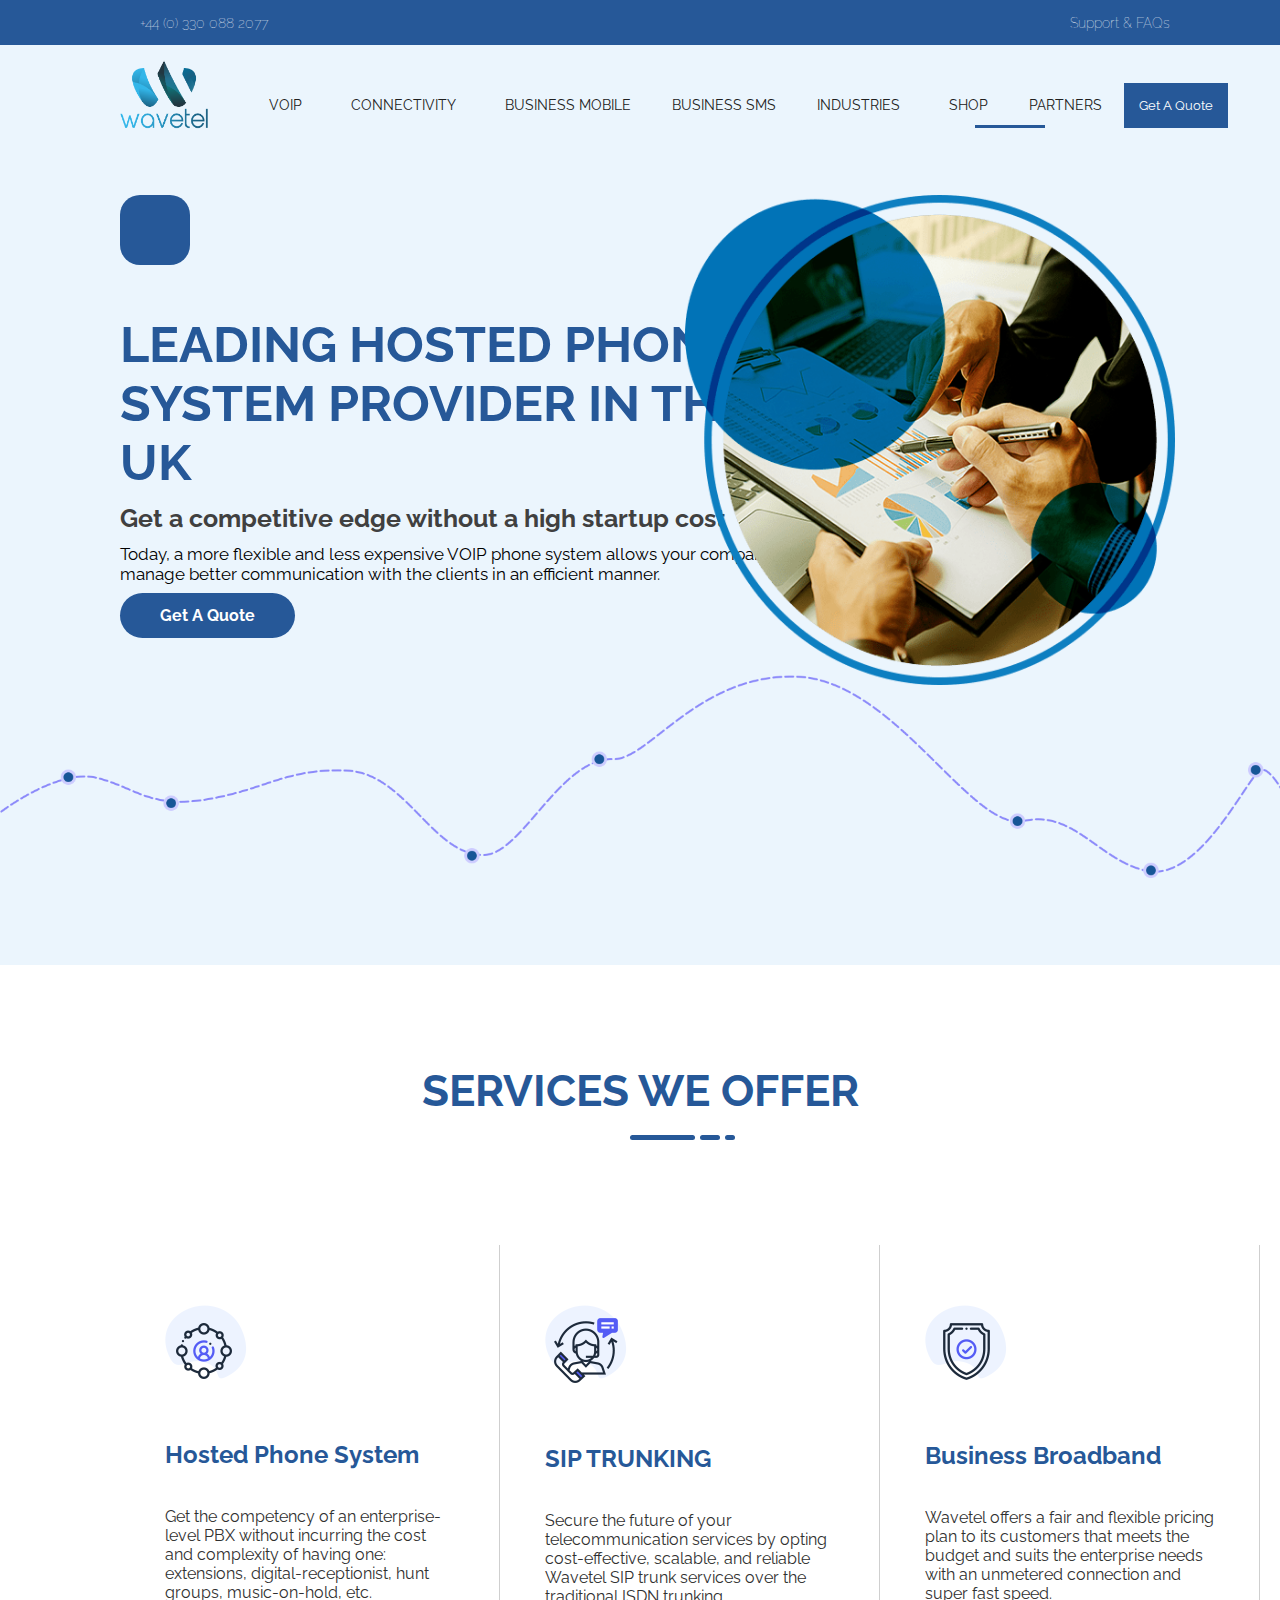
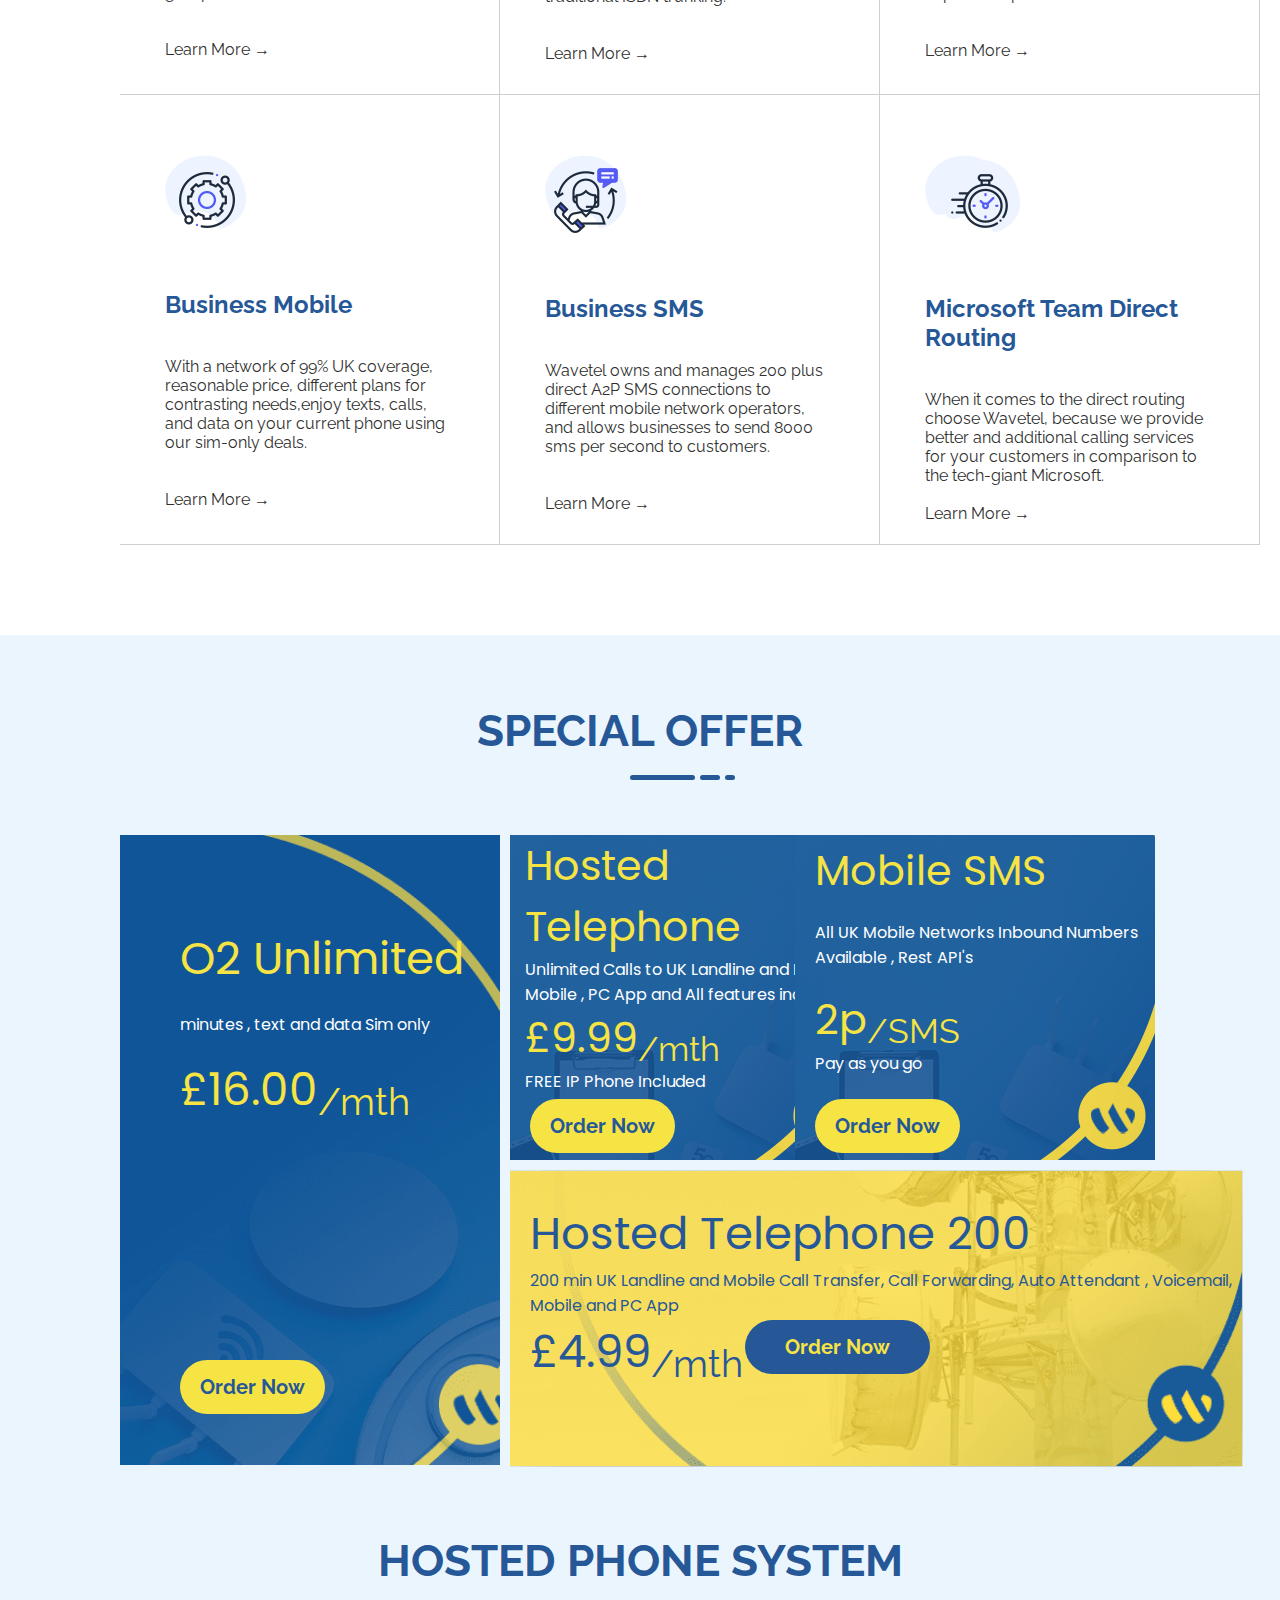
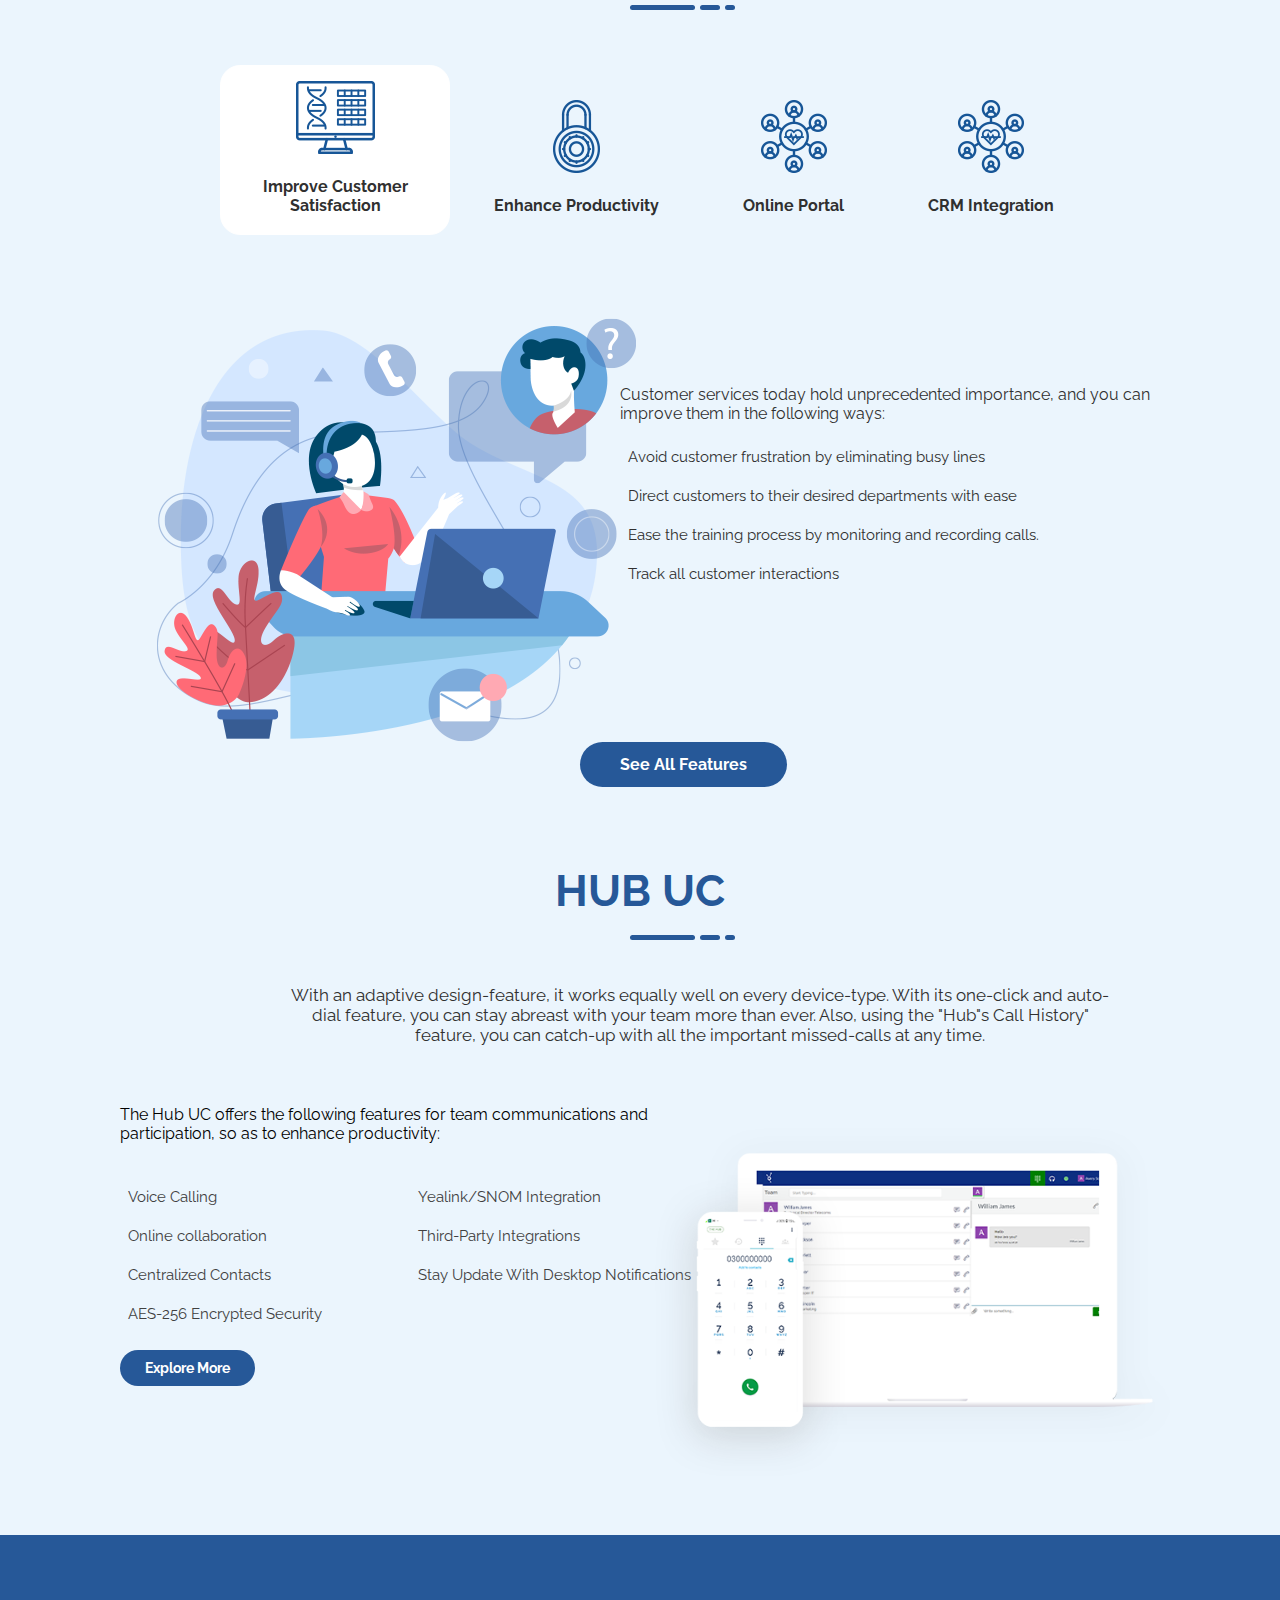
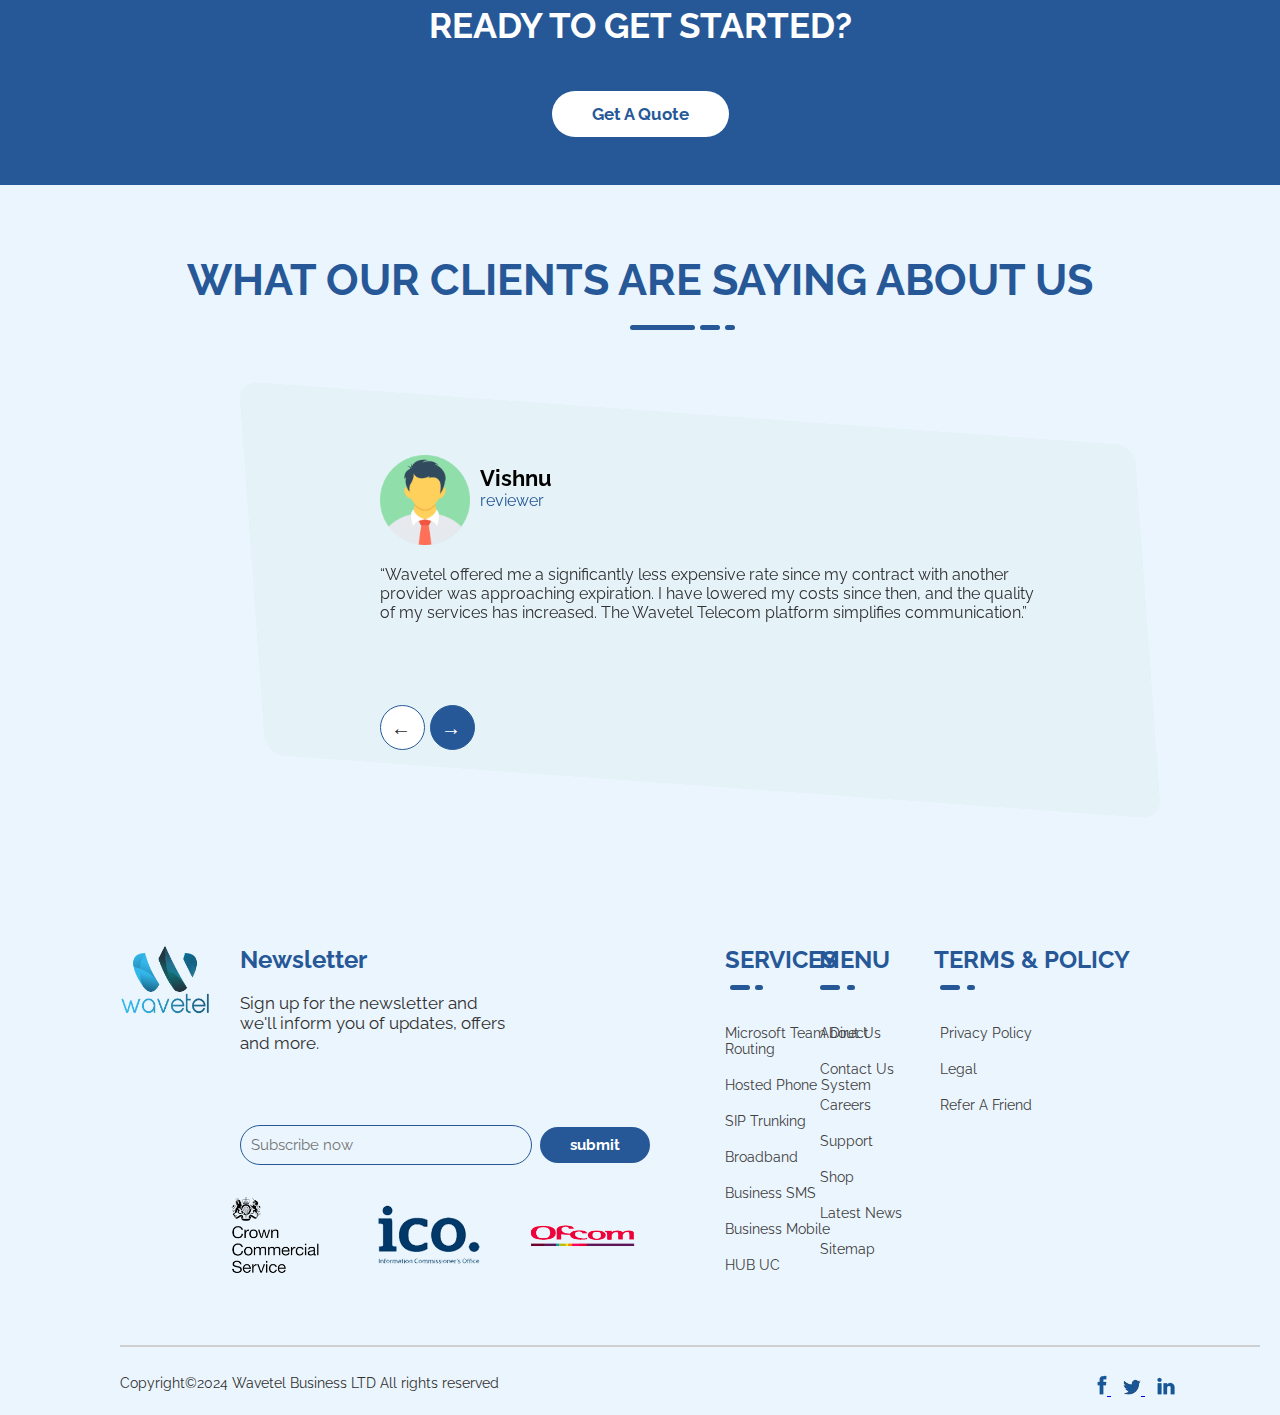
<file: index.html>
<!DOCTYPE html>
<html lang="en">
<head>
    <meta charset="UTF-8">
    <meta name="viewport" content="width=device-width, initial-scale=1.0">
    <title>Wavetelclone</title>
    <link rel="stylesheet" href="telecom.css">
    <link rel="icon" type="image/x-icon" href="images/favicon.png">
    <link rel="stylesheet" href="https://cdnjs.cloudflare.com/ajax/libs/font-awesome/6.5.1/css/all.min.css" integrity="sha512-DTOQO9RWCH3ppGqcWaEA1BIZOC6xxalwEsw9c2QQeAIftl+Vegovlnee1c9QX4TctnWMn13TZye+giMm8e2LwA==" crossorigin="anonymous" referrerpolicy="no-referrer" />
    <link href="https://fonts.googleapis.com/css2?family=Raleway:ital,wght@0,100;0,200;0,300;0,400;0,500;0,600;0,700;0,800;0,900;1,100;1,200;1,300;1,400;1,500;1,600;1,700;1,800;1,900&amp;display=swap" rel="stylesheet">
    <link rel="preconnect" href="https://fonts.gstatic.com">
    <link href="https://fonts.googleapis.com/css2?family=Poppins:ital,wght@0,100;0,200;0,300;0,400;0,500;0,600;0,700;0,800;0,900;1,100;1,200;1,300;1,400;1,500;1,600;1,700;1,800;1,900&amp;display=swap" rel="stylesheet">
    <link href="https://fonts.googleapis.com/css2?family=Montserrat:ital,wght@0,100;0,200;0,300;0,400;0,500;0,600;0,700;0,800;0,900;1,100;1,300;1,400;1,500;1,600;1,700;1,800;1,900&amp;display=swap" rel="stylesheet">
</head>
<body>
<!--Support channels section-->
    <div class="main-container">
        <div class="section0">
            <div class="sec0a">
                <a href="#" target="_blank"><i class="fa-solid fa-phone-volume" style="color: white;"></i></i>
                </a>
            </div>
            <div class="sec0b">
                <a href="#" target="_blank">
                    <p>+44 (0) 330 088 2077</p>
                </a>
            </div>
            <div class="sec0c">
                <a href="#" target="_blank"><i class="fa-solid fa-headphones" style="color: white;"></i>
                </a>
            </div>
            <div class="sec0d">
                <a href="#" target="_blank">
                    <p>Support & FAQs</p>
                </a>
            </div>
        </div>
<!--navigation bar section-->
        <div class="section1">
            <div class="sec1a">
                <a href="#" target="_blank">
                    <img src="images/logo.png" alt="wavetel logo" width="90px" height="70px">
                </a>
            </div>
            <div class="sec1b">
                <a href="#" target="_blank">
                    VOIP&nbsp;&nbsp;<i class="fa-solid fa-chevron-down"></i>
                </a>
                <a href="#" target="_blank">
                    CONNECTIVITY&nbsp;&nbsp;<i class="fa-solid fa-chevron-down"></i>
                </a>
                <a href="#" target="_blank">
                    BUSINESS MOBILE
                </a>
                <a href="#" target="_blank">
                    BUSINESS SMS
                </a>
                <a href="#" target="_blank">
                    INDUSTRIES&nbsp;&nbsp;<i class="fa-solid fa-chevron-down"></i>
                </a>
                <a href="#" target="_blank">
                    SHOP
                </a>
                <a href="#" target="_blank" class="partners">
                    PARTNERS
                </a>
                <a href="#" target="_blank" class="btnsec1b">
                    Get A Quote
                </a>
            </div>
            <div class="partnersline">

            </div>
        </div>
<!--First section-->       
        <div class="section2">
            <div class="sec2a">
                <i class="fa-solid fa-wave-square" style="color: white;font-size: 40px;"></i>
            </div>
            <div class="sec2b">
                <h1>LEADING HOSTED PHONE SYSTEM PROVIDER IN THE UK</h1><br>
                <h6>Get a competitive edge without a high startup cost</h6><br>
                <p>Today, a more flexible and less expensive VOIP phone system allows your company to manage better communication with the clients in an efficient manner.</p><br><br>
                <a href="#" target="_blank" class="btnsec2b">
                    Get A Quote
                </a>
            </div>
            <div class="sec2c">
                <img src="images/banner-img-1.png" alt="banner-img-1" width="490px" height="490px">
            </div>
            <div class="sec2d">
                <img src="images/dotted-line.png" alt="dotted line" width="100%">
            </div>
        </div>
<!--Second section-->
        <div class="section3">
            <div class="sec3a">
                <h1>SERVICES WE OFFER</h1>
            </div>
            <div class="sec3b-line">
            </div>
            <div class="sec3c-line">
            </div>
            <div class="sec3d-line">
            </div>
            <div class="sec3e hoversec3">
                <img src="images/service-01.png" alt="service logo"><br><br><br><br>
                <h2 class="sec3blueh">Hosted Phone System</h2><br><br>
                <p>Get the competency of an enterprise-level PBX without incurring the cost and complexity of having one: extensions, digital-receptionist, hunt groups, music-on-hold, etc.</p><br><br>
                <a href="#" target="_blank">
                    Learn More&nbsp;&rarr;
                </a>
            </div>
            <div class="sec3f hoversec3">
                <img src="images/service-04.png" alt="service logo"><br><br><br><br>
                <h2 class="sec3blueh">SIP TRUNKING</h2><br><br>
                <p>Secure the future of your telecommunication services by opting cost-effective, scalable, and reliable Wavetel SIP trunk services over the traditional ISDN trunking.</p><br><br>
                <a href="#" target="_blank">
                    Learn More&nbsp;&rarr;
                </a>
            </div>
            <div class="sec3g hoversec3">
                <img src="images/service-05.png" alt="service logo"><br><br><br><br>
                <h2 class="sec3blueh">Business Broadband</h2><br><br>
                <p>Wavetel offers a fair and flexible pricing plan to its customers that meets the budget and suits the enterprise needs with an unmetered connection and super fast speed.</p><br><br>
                <a href="#" target="_blank">
                    Learn More&nbsp;&rarr;
                </a>
            </div>
            <div class="sec3h hoversec3">
                <img src="images/service-06.png" alt="service logo"><br><br><br><br>
                <h2 class="sec3blueh">Business Mobile</h2><br><br>
                <p>With a network of 99% UK coverage, reasonable price, different plans for contrasting needs,enjoy texts, calls, and data on your current phone using our sim-only deals.</p><br><br>
                <a href="#" target="_blank">
                    Learn More&nbsp;&rarr;
                </a>
            </div>
            <div class="sec3i hoversec3">
                <img src="images/service-04.png" alt="service logo"><br><br><br><br>
                <h2 class="sec3blueh">Business SMS</h2><br><br>
                <p>Wavetel owns and manages 200 plus direct A2P SMS connections to different mobile network operators, and allows businesses to send 8000 sms per second to customers.</p><br><br>
                <a href="#" target="_blank">
                    Learn More&nbsp;&rarr;
                </a>
            </div>
            <div class="sec3j hoversec3">
                <img src="images/service-02.png" alt="service logo"><br><br><br><br>
                <h2 class="sec3blueh">Microsoft Team Direct Routing</h2><br><br>
                <p>When it comes to the direct routing choose Wavetel, because we provide better and additional calling services for your customers in comparison to the tech-giant Microsoft.</p><br>
                <a href="#" target="_blank">
                    Learn More&nbsp;&rarr;
                </a>
            </div>
        </div>
<!--Third section-->
        <div class="section4">
            <div class="sec4a">
                <h1>SPECIAL OFFER</h1>
            </div>
            <div class="sec4-fline">
            </div>
            <div class="sec4-sline">
            </div>
            <div class="sec4-tline">
            </div>
            <div class="sec4b">
                <p class="yellowtexta">O2 Unlimited</p><br>
                <p class="whitetext">minutes , text and data Sim only</p><br>
                <p class="yellowtexta">&pound;16.00<span style="font-weight: light;"><sub>/mth</sub></span></p>
            </div>
            <div class="sec4c">
                <p class="yellowtext">Hosted Telephone</p>
                <p class="whitetext">Unlimited Calls to UK Landline and Mobile Mobile , PC App and All features included</p>
                <p class="yellowtext">&pound;9.99<span style="font-weight: light;"><sub>/mth</sub></span></p>
                <p class="whitetext">FREE IP Phone Included</p>
            </div>
            <div class="sec4d">
                <p class="yellowtext">Mobile SMS</p><br>
                <p class="whitetext">All UK Mobile Networks Inbound Numbers Available , Rest API's</p><br>
                <p class="yellowtext">2p<span style="font-weight: light;"><sub>/SMS</sub></span></p>
                <p class="whitetext">Pay as you go</p>
            </div>
            <div class="sec4e">
                <p class="bluetext">Hosted Telephone 200</p>
                <p class="bluetext2">200 min UK Landline and Mobile Call Transfer, Call Forwarding, Auto Attendant , Voicemail, Mobile and PC App</p>
                <p class="bluetext">&pound;4.99<span style="font-weight: light;"><sub>/mth</sub></span></p>
            </div>
            <div class="sec4f">
                <a href="#" target="_blank" class="btnsec4fgh">
                    Order Now
                </a>
            </div>
            <div class="sec4g">
                <a href="#" target="_blank" class="btnsec4fgh">
                    Order Now
                </a>
            </div>
            <div class="sec4h">
                <a href="#" target="_blank" class="btnsec4fgh">
                    Order Now
                </a>
            </div>
            <div class="sec4i">
                <a href="#" target="_blank" class="btnsec4i">
                    Order Now
                </a>
            </div>
            <div class="sec4l">
                <h1>HOSTED PHONE SYSTEM</h1>
            </div>
            <div class="sec4-flinea">
            </div>
            <div class="sec4-slinea">
            </div>
            <div class="sec4-tlinea">
            </div>
            <div class="sec4m">
                <a href="#" target="_blank" class="sec4mbg">
                    <img src="images/phonesyetem_icon_02.png" alt="phone system"><br><br>
                    <p>Improve Customer Satisfaction</p>
                </a>
                <a href="#" target="_blank">
                    <img src="images/phonesyetem_icon_03.png" alt="phone system"><br><br>
                    <p>Enhance Productivity</p>
                </a>
                <a href="#" target="_blank">
                    <img src="images/phonesyetem_icon_04.png" alt="phone system"><br><br>
                    <p>Online Portal</p>
                </a>
                <a href="#" target="_blank">
                    <img src="images/phonesyetem_icon_04.png" alt="phone system"><br><br>
                    <p>CRM Integration</p>
                </a>
            </div>
            <div class="sec4n">
                <img src="images/customer-satisfaction.png" alt="customer satisfaction">
            </div>
            <div class="sec4o">
                <p>Customer services today hold unprecedented importance, and you can improve them in the following ways:</p><br>
            </div>
            <div class="sec4p">
                <p><i class="fa-regular fa-circle-check" style="color: #265898; font-size: 18px;"></i>&nbsp;&nbsp;Avoid customer frustration by eliminating busy lines</p><br>
                <p><i class="fa-regular fa-circle-check" style="color: #265898; font-size: 18px;"></i>&nbsp;&nbsp;Direct customers to their desired departments with ease</p><br>
                <p><i class="fa-regular fa-circle-check" style="color: #265898; font-size: 18px;"></i>&nbsp;&nbsp;Ease the training process by monitoring and recording calls.</p><br>
                <p><i class="fa-regular fa-circle-check" style="color: #265898; font-size: 18px;"></i>&nbsp;&nbsp;Track all customer interactions</p>
            </div>
            <div class="sec4q">
                <a href="#" target="_blank" class="btnsec2b">
                    See All Features
                </a>
            </div>
            <div class="sec4r">
                <h1>HUB UC</h1>
            </div>
            <div class="sec4-flineb">
            </div>
            <div class="sec4-slineb">
            </div>
            <div class="sec4-tlineb">
            </div>
            <div class="sec4s">
                <p>With an adaptive design-feature, it works equally well on every device-type. With its one-click and auto-dial feature, you can stay abreast with your team more than ever. Also, using the &quot;Hub&quot;s Call History&quot; feature, you can catch-up with all the important missed-calls at any time.</p>
            </div>
            <div class="sec4t">
                <p>The Hub UC offers the following features for team communications and participation, so as to enhance productivity:</p><br>
            </div>
            <div class="sec4u">
                <p><i class="fa-regular fa-circle-check" style="color: #265898; font-size: 18px;"></i>&nbsp;&nbsp;Voice Calling</p><br>
                <p><i class="fa-regular fa-circle-check" style="color: #265898; font-size: 18px;"></i>&nbsp;&nbsp;Online collaboration</p><br>
                <p><i class="fa-regular fa-circle-check" style="color: #265898; font-size: 18px;"></i>&nbsp;&nbsp;Centralized Contacts</p><br>
                <p><i class="fa-regular fa-circle-check" style="color: #265898; font-size: 18px;"></i>&nbsp;&nbsp;AES-256 Encrypted Security</p><br><br>
                <a href="#" target="_blank" class="btnsec4u">
                    Explore More
                </a>
            </div>
            <div class="sec4v">
                <p><i class="fa-regular fa-circle-check" style="color: #265898; font-size: 18px;"></i>&nbsp;&nbsp;Yealink/SNOM Integration</p><br>
                <p><i class="fa-regular fa-circle-check" style="color: #265898; font-size: 18px;"></i>&nbsp;&nbsp;Third-Party Integrations</p><br>
                <p><i class="fa-regular fa-circle-check" style="color: #265898; font-size: 18px;"></i>&nbsp;&nbsp;Stay Update With Desktop Notifications</p><br>
            </div>
            <div class="sec4w">
                <img src="images/unified-communication-application-by-wavetel-business-the-hub.png" alt="unified comm" width="550px">
            </div>
        </div>
<!--Fourth section-->
        <div class="section5">
            <div class="sec5a">
                <p>READY TO GET STARTED?</p><br>
                <a href="#" target="_blank" class="btnsec5a">
                    Get A Quote</a>
            </div>
        </div>
<!--Fifth section-->
        <div class="section6">
            <div class="sec6a">
                <p>WHAT OUR CLIENTS ARE SAYING ABOUT US</p>
            </div>
            <div class="sec6-fline">
            </div>
            <div class="sec6-sline">
            </div>
            <div class="sec6-tline">
            </div>
            <div class="sec6smallbg"></div>
            <div class="sec6b">
                <img src="images/man.png" alt="avatar image" width="90px;">
            </div>
            <div class="sec6c">
                <p class="avatarname">Vishnu</p>
                <p class="avatartitle">reviewer</p>
                <p><i class="fa-solid fa-star" style="color: #ff9c51; font-size: 18px;"></i><i class="fa-solid fa-star" style="color: #ff9c51; font-size: 18px;"></i><i class="fa-solid fa-star" style="color: #ff9c51; font-size: 18px;"></i><i class="fa-solid fa-star" style="color: #ff9c51; font-size: 18px;"></i><i class="fa-solid fa-star" style="color: #ff9c51; font-size: 18px;"></i></p>
            </div>
            <div class="sec6d">
                <p> <q>Wavetel offered me a significantly less expensive rate since my contract with another provider was approaching expiration. I have lowered my costs since then, and the quality of my services has increased. The Wavetel Telecom platform simplifies communication.</q></p>
            </div>
            <div class="sec6leftarrow">&larr;</div>
            <div class="sec6rightarrow">
                <a href="#" target="_blank">&rarr;</a>
            </div>
<!--Footer section-->
            <div class="sec6e">
                    <img src="images/logo.png" alt="wavetel logo" width="90px" height="70px">
            </div>
            <div class="sec6f">
                <p class="newsletterh">Newsletter</p><br>
                <p class="newslettert">Sign up for the newsletter and we'll inform you of updates, offers and more.</p>
            </div>
            <div class="sec6g">
                <input type="text" id="subscribe" name="subscribe" placeholder="Subscribe now" size="30">&nbsp;
                <button type="submit" id="submitbtn">submit</button>
            </div>
            <div class="sec6h">
                <img src="images/1.png" alt="crown commercial service logo" width="110px" height="80px">&nbsp;&nbsp;&nbsp;&nbsp;&nbsp;&nbsp;&nbsp;&nbsp;&nbsp;&nbsp;
                <img src="images/2.png" alt="ico logo" width="110px" height="80px">&nbsp;&nbsp;&nbsp;&nbsp;&nbsp;&nbsp;&nbsp;&nbsp;&nbsp;&nbsp;
                <img src="images/3.png" alt="ofcom logo" width="110px" height="80px">
            </div>
            <div class="sec6i">
                <p>SERVICES</p>
            </div>
            <div class="sec6-slinea">
            </div>
            <div class="sec6-tlinea">
            </div>
            <div class="sec6j">
                <p>MENU</p>
            </div>
            <div class="sec6-slineb">
            </div>
            <div class="sec6-tlineb">
            </div>
            <div class="sec6k">
                <p>TERMS & POLICY</p>
            </div>
            <div class="sec6-slinec">
            </div>
            <div class="sec6-tlinec">
            </div>
            <div class="sec6l">
                <ul>
                    <li><a href="#" target="_blank">Microsoft Team Direct Routing</a></li>
                    <li><a href="#" target="_blank">Hosted Phone System</a></li>
                    <li><a href="#" target="_blank">SIP Trunking</a></li>
                    <li><a href="#" target="_blank">Broadband</a></li>
                    <li><a href="#" target="_blank">Business SMS</a></li>
                    <li><a href="#" target="_blank">Business Mobile</a></li>
                    <li><a href="#" target="_blank">HUB UC</a></li>
                </ul>
            </div>
            <div class="sec6m">
                <ul>
                    <li><a href="#" target="_blank">About Us</a></li>
                    <li><a href="#" target="_blank">Contact Us</a></li>
                    <li><a href="#" target="_blank">Careers</a></li>
                    <li><a href="#" target="_blank">Support</a></li>
                    <li><a href="#" target="_blank">Shop</a></li>
                    <li><a href="#" target="_blank">Latest News</a></li>
                    <li><a href="#" target="_blank">Sitemap</a></li>
                </ul>
            </div>
            <div class="sec6n">
                <ul>
                    <li><a href="#" target="_blank">Privacy Policy</a></li>
                    <li><a href="#" target="_blank">Legal</a></li>
                    <li><a href="#" target="_blank">Refer A Friend</a></li>
                </ul>
            </div>
            <div class="hrule">

            </div>
            <div class="copyright">
                <p>Copyright&copy;2024 Wavetel Business LTD All rights reserved</p>
            </div>
            <div class="socialmedia">
                <a href="#" target="_blank">
                    <img src="images/fb.png" alt="facebook logo">
                </a>&nbsp;&nbsp;
                <a href="#" target="_blank">
                    <img src="images/twitter-removebg-preview.png" alt="twitter logo">
                </a>&nbsp;&nbsp;
                <a href="#" target="_blank">
                    <img src="images/linkedin.png" alt="LinkedIn logo">
                </a>
            </div>
        </div>
    </div>
    
</body>
</html>
</file>
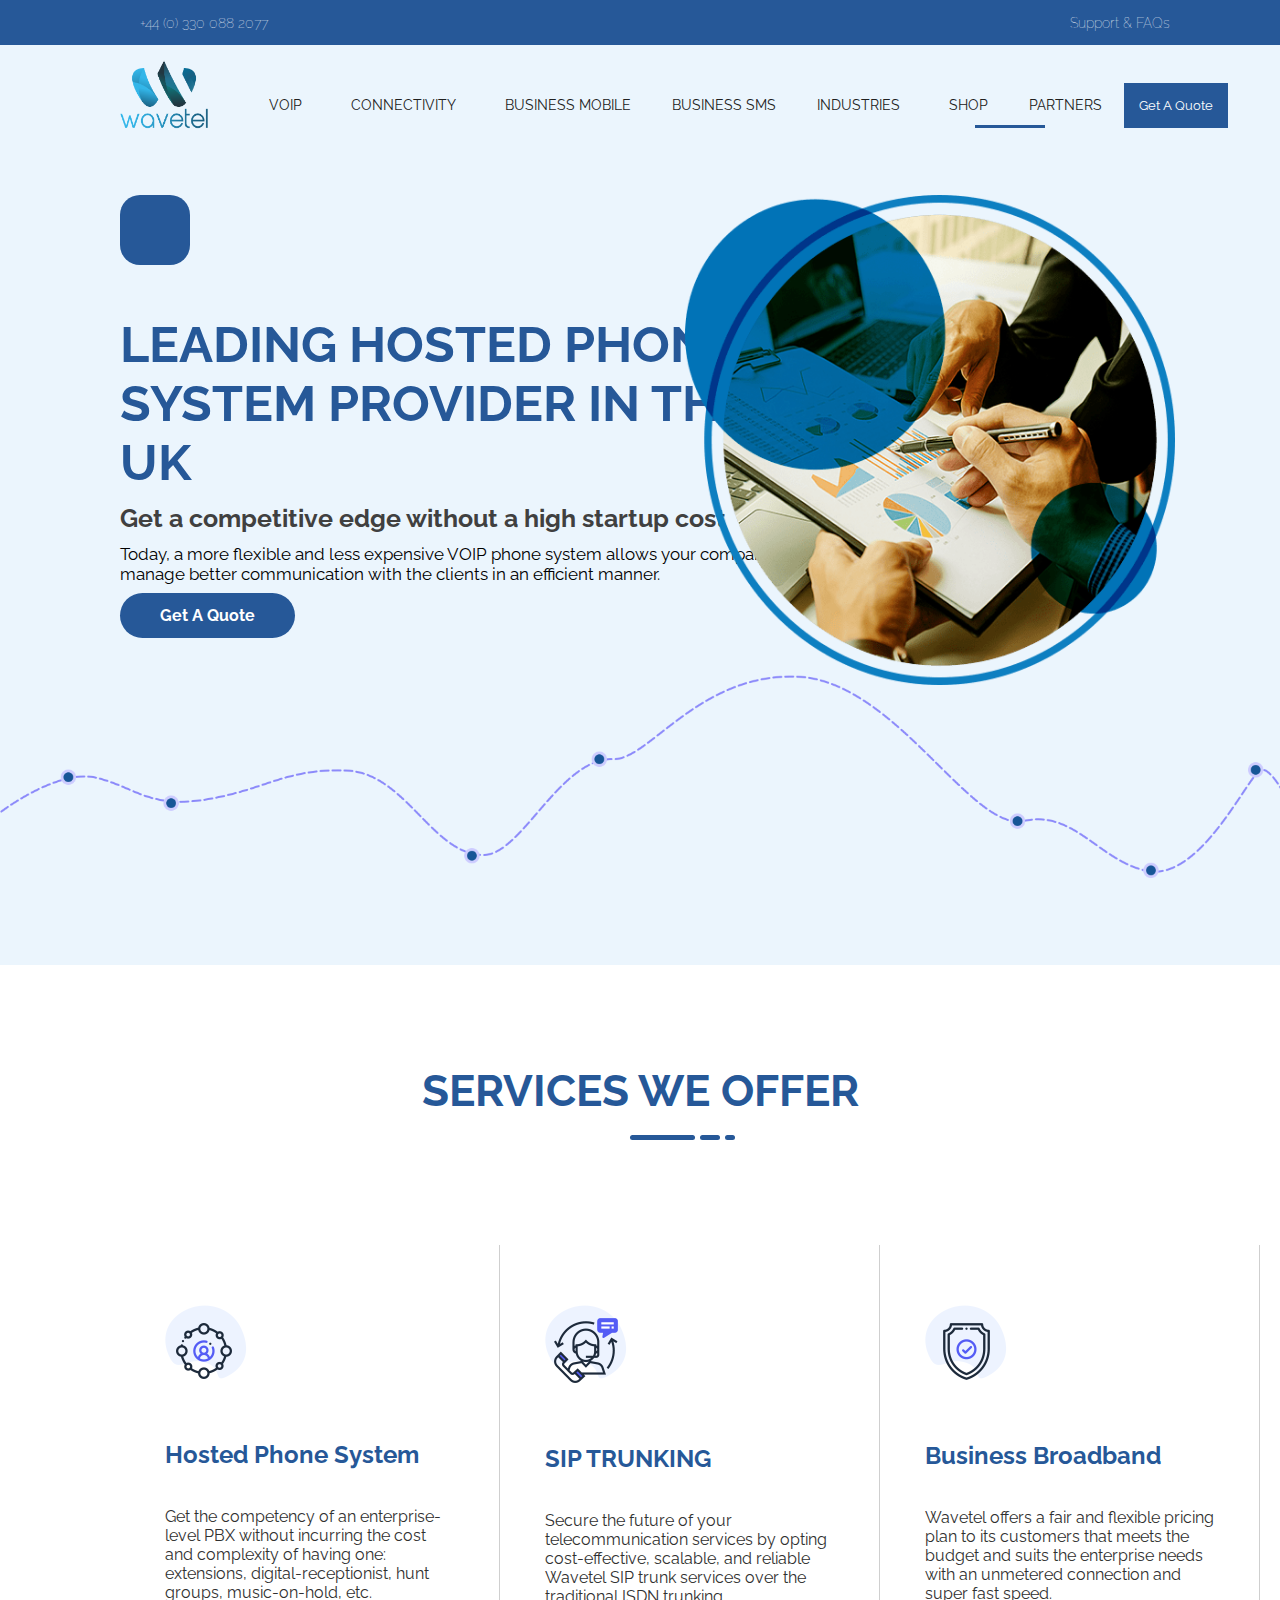
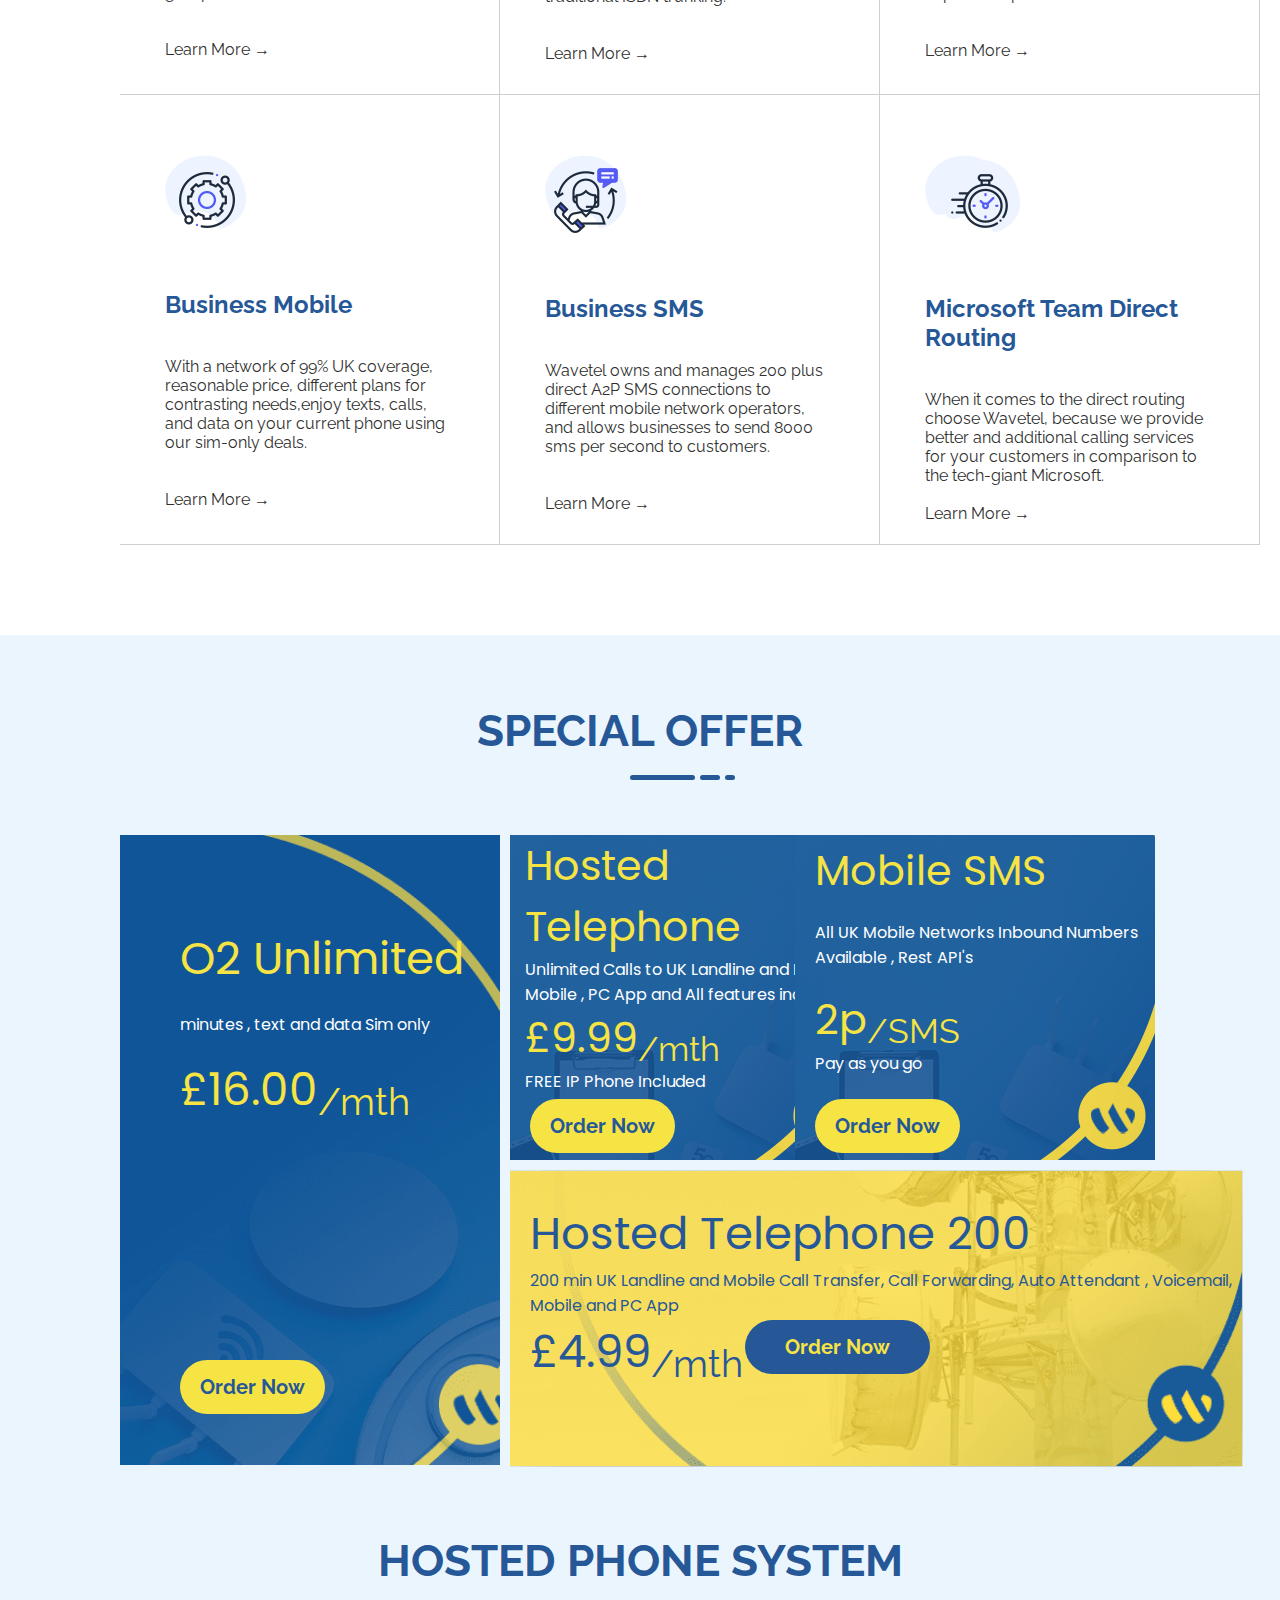
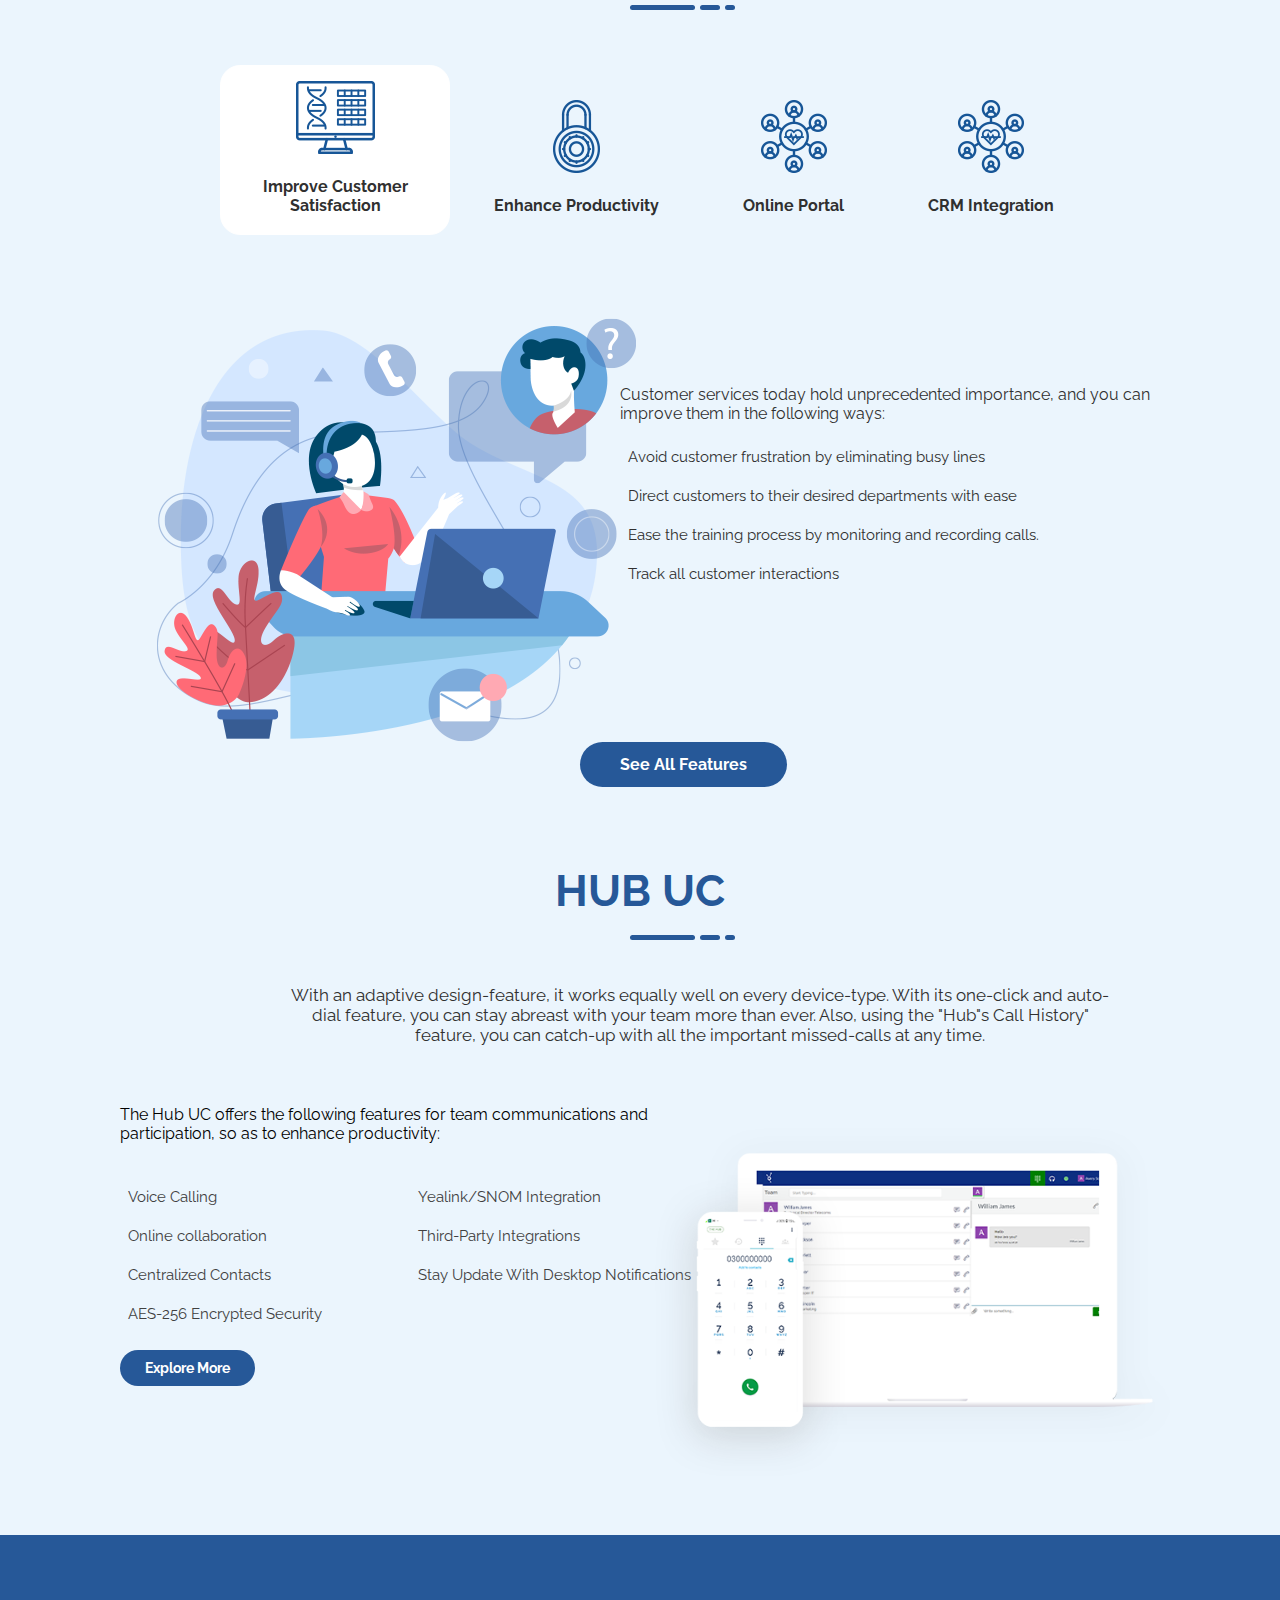
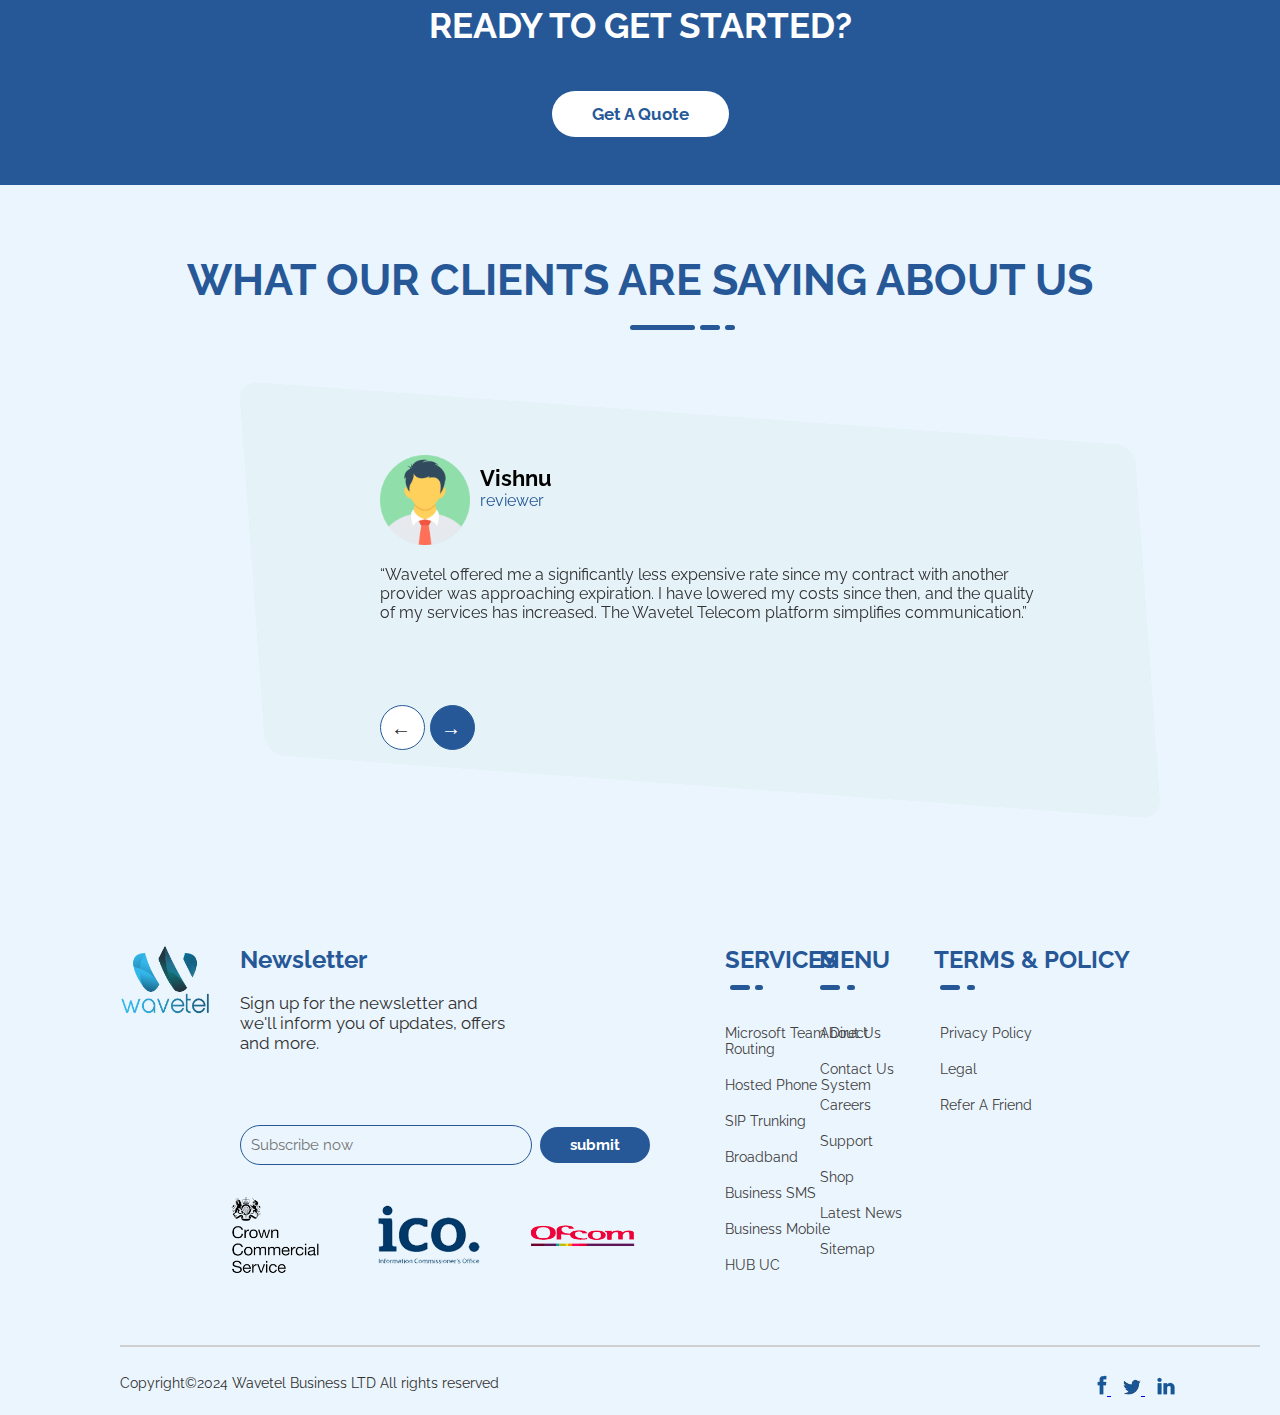
<file: telecom.html>
<!DOCTYPE html>
<html lang="en">
<head>
    <meta charset="UTF-8">
    <meta name="viewport" content="width=device-width, initial-scale=1.0">
    <title>Wavetelclone</title>
    <link rel="stylesheet" href="telecom.css">
    <link rel="icon" type="image/x-icon" href="images/favicon.png">
    <link rel="stylesheet" href="https://cdnjs.cloudflare.com/ajax/libs/font-awesome/6.5.1/css/all.min.css" integrity="sha512-DTOQO9RWCH3ppGqcWaEA1BIZOC6xxalwEsw9c2QQeAIftl+Vegovlnee1c9QX4TctnWMn13TZye+giMm8e2LwA==" crossorigin="anonymous" referrerpolicy="no-referrer" />
    <link href="https://fonts.googleapis.com/css2?family=Raleway:ital,wght@0,100;0,200;0,300;0,400;0,500;0,600;0,700;0,800;0,900;1,100;1,200;1,300;1,400;1,500;1,600;1,700;1,800;1,900&amp;display=swap" rel="stylesheet">
    <link rel="preconnect" href="https://fonts.gstatic.com">
    <link href="https://fonts.googleapis.com/css2?family=Poppins:ital,wght@0,100;0,200;0,300;0,400;0,500;0,600;0,700;0,800;0,900;1,100;1,200;1,300;1,400;1,500;1,600;1,700;1,800;1,900&amp;display=swap" rel="stylesheet">
    <link href="https://fonts.googleapis.com/css2?family=Montserrat:ital,wght@0,100;0,200;0,300;0,400;0,500;0,600;0,700;0,800;0,900;1,100;1,300;1,400;1,500;1,600;1,700;1,800;1,900&amp;display=swap" rel="stylesheet">
</head>
<body>
<!--Support channels section-->
    <div class="main-container">
        <div class="section0">
            <div class="sec0a">
                <a href="#" target="_blank"><i class="fa-solid fa-phone-volume" style="color: white;"></i></i>
                </a>
            </div>
            <div class="sec0b">
                <a href="#" target="_blank">
                    <p>+44 (0) 330 088 2077</p>
                </a>
            </div>
            <div class="sec0c">
                <a href="#" target="_blank"><i class="fa-solid fa-headphones" style="color: white;"></i>
                </a>
            </div>
            <div class="sec0d">
                <a href="#" target="_blank">
                    <p>Support & FAQs</p>
                </a>
            </div>
        </div>
<!--navigation bar section-->
        <div class="section1">
            <div class="sec1a">
                <a href="#" target="_blank">
                    <img src="images/logo.png" alt="wavetel logo" width="90px" height="70px">
                </a>
            </div>
            <div class="sec1b">
                <a href="#" target="_blank">
                    VOIP&nbsp;&nbsp;<i class="fa-solid fa-chevron-down"></i>
                </a>
                <a href="#" target="_blank">
                    CONNECTIVITY&nbsp;&nbsp;<i class="fa-solid fa-chevron-down"></i>
                </a>
                <a href="#" target="_blank">
                    BUSINESS MOBILE
                </a>
                <a href="#" target="_blank">
                    BUSINESS SMS
                </a>
                <a href="#" target="_blank">
                    INDUSTRIES&nbsp;&nbsp;<i class="fa-solid fa-chevron-down"></i>
                </a>
                <a href="#" target="_blank">
                    SHOP
                </a>
                <a href="#" target="_blank" class="partners">
                    PARTNERS
                </a>
                <a href="#" target="_blank" class="btnsec1b">
                    Get A Quote
                </a>
            </div>
            <div class="partnersline">

            </div>
        </div>
<!--First section-->       
        <div class="section2">
            <div class="sec2a">
                <i class="fa-solid fa-wave-square" style="color: white;font-size: 40px;"></i>
            </div>
            <div class="sec2b">
                <h1>LEADING HOSTED PHONE SYSTEM PROVIDER IN THE UK</h1><br>
                <h6>Get a competitive edge without a high startup cost</h6><br>
                <p>Today, a more flexible and less expensive VOIP phone system allows your company to manage better communication with the clients in an efficient manner.</p><br><br>
                <a href="#" target="_blank" class="btnsec2b">
                    Get A Quote
                </a>
            </div>
            <div class="sec2c">
                <img src="images/banner-img-1.png" alt="banner-img-1" width="490px" height="490px">
            </div>
            <div class="sec2d">
                <img src="images/dotted-line.png" alt="dotted line" width="100%">
            </div>
        </div>
<!--Second section-->
        <div class="section3">
            <div class="sec3a">
                <h1>SERVICES WE OFFER</h1>
            </div>
            <div class="sec3b-line">
            </div>
            <div class="sec3c-line">
            </div>
            <div class="sec3d-line">
            </div>
            <div class="sec3e hoversec3">
                <img src="images/service-01.png" alt="service logo"><br><br><br><br>
                <h2 class="sec3blueh">Hosted Phone System</h2><br><br>
                <p>Get the competency of an enterprise-level PBX without incurring the cost and complexity of having one: extensions, digital-receptionist, hunt groups, music-on-hold, etc.</p><br><br>
                <a href="#" target="_blank">
                    Learn More&nbsp;&rarr;
                </a>
            </div>
            <div class="sec3f hoversec3">
                <img src="images/service-04.png" alt="service logo"><br><br><br><br>
                <h2 class="sec3blueh">SIP TRUNKING</h2><br><br>
                <p>Secure the future of your telecommunication services by opting cost-effective, scalable, and reliable Wavetel SIP trunk services over the traditional ISDN trunking.</p><br><br>
                <a href="#" target="_blank">
                    Learn More&nbsp;&rarr;
                </a>
            </div>
            <div class="sec3g hoversec3">
                <img src="images/service-05.png" alt="service logo"><br><br><br><br>
                <h2 class="sec3blueh">Business Broadband</h2><br><br>
                <p>Wavetel offers a fair and flexible pricing plan to its customers that meets the budget and suits the enterprise needs with an unmetered connection and super fast speed.</p><br><br>
                <a href="#" target="_blank">
                    Learn More&nbsp;&rarr;
                </a>
            </div>
            <div class="sec3h hoversec3">
                <img src="images/service-06.png" alt="service logo"><br><br><br><br>
                <h2 class="sec3blueh">Business Mobile</h2><br><br>
                <p>With a network of 99% UK coverage, reasonable price, different plans for contrasting needs,enjoy texts, calls, and data on your current phone using our sim-only deals.</p><br><br>
                <a href="#" target="_blank">
                    Learn More&nbsp;&rarr;
                </a>
            </div>
            <div class="sec3i hoversec3">
                <img src="images/service-04.png" alt="service logo"><br><br><br><br>
                <h2 class="sec3blueh">Business SMS</h2><br><br>
                <p>Wavetel owns and manages 200 plus direct A2P SMS connections to different mobile network operators, and allows businesses to send 8000 sms per second to customers.</p><br><br>
                <a href="#" target="_blank">
                    Learn More&nbsp;&rarr;
                </a>
            </div>
            <div class="sec3j hoversec3">
                <img src="images/service-02.png" alt="service logo"><br><br><br><br>
                <h2 class="sec3blueh">Microsoft Team Direct Routing</h2><br><br>
                <p>When it comes to the direct routing choose Wavetel, because we provide better and additional calling services for your customers in comparison to the tech-giant Microsoft.</p><br>
                <a href="#" target="_blank">
                    Learn More&nbsp;&rarr;
                </a>
            </div>
        </div>
<!--Third section-->
        <div class="section4">
            <div class="sec4a">
                <h1>SPECIAL OFFER</h1>
            </div>
            <div class="sec4-fline">
            </div>
            <div class="sec4-sline">
            </div>
            <div class="sec4-tline">
            </div>
            <div class="sec4b">
                <p class="yellowtexta">O2 Unlimited</p><br>
                <p class="whitetext">minutes , text and data Sim only</p><br>
                <p class="yellowtexta">&pound;16.00<span style="font-weight: light;"><sub>/mth</sub></span></p>
            </div>
            <div class="sec4c">
                <p class="yellowtext">Hosted Telephone</p>
                <p class="whitetext">Unlimited Calls to UK Landline and Mobile Mobile , PC App and All features included</p>
                <p class="yellowtext">&pound;9.99<span style="font-weight: light;"><sub>/mth</sub></span></p>
                <p class="whitetext">FREE IP Phone Included</p>
            </div>
            <div class="sec4d">
                <p class="yellowtext">Mobile SMS</p><br>
                <p class="whitetext">All UK Mobile Networks Inbound Numbers Available , Rest API's</p><br>
                <p class="yellowtext">2p<span style="font-weight: light;"><sub>/SMS</sub></span></p>
                <p class="whitetext">Pay as you go</p>
            </div>
            <div class="sec4e">
                <p class="bluetext">Hosted Telephone 200</p>
                <p class="bluetext2">200 min UK Landline and Mobile Call Transfer, Call Forwarding, Auto Attendant , Voicemail, Mobile and PC App</p>
                <p class="bluetext">&pound;4.99<span style="font-weight: light;"><sub>/mth</sub></span></p>
            </div>
            <div class="sec4f">
                <a href="#" target="_blank" class="btnsec4fgh">
                    Order Now
                </a>
            </div>
            <div class="sec4g">
                <a href="#" target="_blank" class="btnsec4fgh">
                    Order Now
                </a>
            </div>
            <div class="sec4h">
                <a href="#" target="_blank" class="btnsec4fgh">
                    Order Now
                </a>
            </div>
            <div class="sec4i">
                <a href="#" target="_blank" class="btnsec4i">
                    Order Now
                </a>
            </div>
            <div class="sec4l">
                <h1>HOSTED PHONE SYSTEM</h1>
            </div>
            <div class="sec4-flinea">
            </div>
            <div class="sec4-slinea">
            </div>
            <div class="sec4-tlinea">
            </div>
            <div class="sec4m">
                <a href="#" target="_blank" class="sec4mbg">
                    <img src="images/phonesyetem_icon_02.png" alt="phone system"><br><br>
                    <p>Improve Customer Satisfaction</p>
                </a>
                <a href="#" target="_blank">
                    <img src="images/phonesyetem_icon_03.png" alt="phone system"><br><br>
                    <p>Enhance Productivity</p>
                </a>
                <a href="#" target="_blank">
                    <img src="images/phonesyetem_icon_04.png" alt="phone system"><br><br>
                    <p>Online Portal</p>
                </a>
                <a href="#" target="_blank">
                    <img src="images/phonesyetem_icon_04.png" alt="phone system"><br><br>
                    <p>CRM Integration</p>
                </a>
            </div>
            <div class="sec4n">
                <img src="images/customer-satisfaction.png" alt="customer satisfaction">
            </div>
            <div class="sec4o">
                <p>Customer services today hold unprecedented importance, and you can improve them in the following ways:</p><br>
            </div>
            <div class="sec4p">
                <p><i class="fa-regular fa-circle-check" style="color: #265898; font-size: 18px;"></i>&nbsp;&nbsp;Avoid customer frustration by eliminating busy lines</p><br>
                <p><i class="fa-regular fa-circle-check" style="color: #265898; font-size: 18px;"></i>&nbsp;&nbsp;Direct customers to their desired departments with ease</p><br>
                <p><i class="fa-regular fa-circle-check" style="color: #265898; font-size: 18px;"></i>&nbsp;&nbsp;Ease the training process by monitoring and recording calls.</p><br>
                <p><i class="fa-regular fa-circle-check" style="color: #265898; font-size: 18px;"></i>&nbsp;&nbsp;Track all customer interactions</p>
            </div>
            <div class="sec4q">
                <a href="#" target="_blank" class="btnsec2b">
                    See All Features
                </a>
            </div>
            <div class="sec4r">
                <h1>HUB UC</h1>
            </div>
            <div class="sec4-flineb">
            </div>
            <div class="sec4-slineb">
            </div>
            <div class="sec4-tlineb">
            </div>
            <div class="sec4s">
                <p>With an adaptive design-feature, it works equally well on every device-type. With its one-click and auto-dial feature, you can stay abreast with your team more than ever. Also, using the &quot;Hub&quot;s Call History&quot; feature, you can catch-up with all the important missed-calls at any time.</p>
            </div>
            <div class="sec4t">
                <p>The Hub UC offers the following features for team communications and participation, so as to enhance productivity:</p><br>
            </div>
            <div class="sec4u">
                <p><i class="fa-regular fa-circle-check" style="color: #265898; font-size: 18px;"></i>&nbsp;&nbsp;Voice Calling</p><br>
                <p><i class="fa-regular fa-circle-check" style="color: #265898; font-size: 18px;"></i>&nbsp;&nbsp;Online collaboration</p><br>
                <p><i class="fa-regular fa-circle-check" style="color: #265898; font-size: 18px;"></i>&nbsp;&nbsp;Centralized Contacts</p><br>
                <p><i class="fa-regular fa-circle-check" style="color: #265898; font-size: 18px;"></i>&nbsp;&nbsp;AES-256 Encrypted Security</p><br><br>
                <a href="#" target="_blank" class="btnsec4u">
                    Explore More
                </a>
            </div>
            <div class="sec4v">
                <p><i class="fa-regular fa-circle-check" style="color: #265898; font-size: 18px;"></i>&nbsp;&nbsp;Yealink/SNOM Integration</p><br>
                <p><i class="fa-regular fa-circle-check" style="color: #265898; font-size: 18px;"></i>&nbsp;&nbsp;Third-Party Integrations</p><br>
                <p><i class="fa-regular fa-circle-check" style="color: #265898; font-size: 18px;"></i>&nbsp;&nbsp;Stay Update With Desktop Notifications</p><br>
            </div>
            <div class="sec4w">
                <img src="images/unified-communication-application-by-wavetel-business-the-hub.png" alt="unified comm" width="550px">
            </div>
        </div>
<!--Fourth section-->
        <div class="section5">
            <div class="sec5a">
                <p>READY TO GET STARTED?</p><br>
                <a href="#" target="_blank" class="btnsec5a">
                    Get A Quote</a>
            </div>
        </div>
<!--Fifth section-->
        <div class="section6">
            <div class="sec6a">
                <p>WHAT OUR CLIENTS ARE SAYING ABOUT US</p>
            </div>
            <div class="sec6-fline">
            </div>
            <div class="sec6-sline">
            </div>
            <div class="sec6-tline">
            </div>
            <div class="sec6smallbg"></div>
            <div class="sec6b">
                <img src="images/man.png" alt="avatar image" width="90px;">
            </div>
            <div class="sec6c">
                <p class="avatarname">Vishnu</p>
                <p class="avatartitle">reviewer</p>
                <p><i class="fa-solid fa-star" style="color: #ff9c51; font-size: 18px;"></i><i class="fa-solid fa-star" style="color: #ff9c51; font-size: 18px;"></i><i class="fa-solid fa-star" style="color: #ff9c51; font-size: 18px;"></i><i class="fa-solid fa-star" style="color: #ff9c51; font-size: 18px;"></i><i class="fa-solid fa-star" style="color: #ff9c51; font-size: 18px;"></i></p>
            </div>
            <div class="sec6d">
                <p> <q>Wavetel offered me a significantly less expensive rate since my contract with another provider was approaching expiration. I have lowered my costs since then, and the quality of my services has increased. The Wavetel Telecom platform simplifies communication.</q></p>
            </div>
            <div class="sec6leftarrow">&larr;</div>
            <div class="sec6rightarrow">
                <a href="#" target="_blank">&rarr;</a>
            </div>
<!--Footer section-->
            <div class="sec6e">
                    <img src="images/logo.png" alt="wavetel logo" width="90px" height="70px">
            </div>
            <div class="sec6f">
                <p class="newsletterh">Newsletter</p><br>
                <p class="newslettert">Sign up for the newsletter and we'll inform you of updates, offers and more.</p>
            </div>
            <div class="sec6g">
                <input type="text" id="subscribe" name="subscribe" placeholder="Subscribe now" size="30">&nbsp;
                <button type="submit" id="submitbtn">submit</button>
            </div>
            <div class="sec6h">
                <img src="images/1.png" alt="crown commercial service logo" width="110px" height="80px">&nbsp;&nbsp;&nbsp;&nbsp;&nbsp;&nbsp;&nbsp;&nbsp;&nbsp;&nbsp;
                <img src="images/2.png" alt="ico logo" width="110px" height="80px">&nbsp;&nbsp;&nbsp;&nbsp;&nbsp;&nbsp;&nbsp;&nbsp;&nbsp;&nbsp;
                <img src="images/3.png" alt="ofcom logo" width="110px" height="80px">
            </div>
            <div class="sec6i">
                <p>SERVICES</p>
            </div>
            <div class="sec6-slinea">
            </div>
            <div class="sec6-tlinea">
            </div>
            <div class="sec6j">
                <p>MENU</p>
            </div>
            <div class="sec6-slineb">
            </div>
            <div class="sec6-tlineb">
            </div>
            <div class="sec6k">
                <p>TERMS & POLICY</p>
            </div>
            <div class="sec6-slinec">
            </div>
            <div class="sec6-tlinec">
            </div>
            <div class="sec6l">
                <ul>
                    <li><a href="#" target="_blank">Microsoft Team Direct Routing</a></li>
                    <li><a href="#" target="_blank">Hosted Phone System</a></li>
                    <li><a href="#" target="_blank">SIP Trunking</a></li>
                    <li><a href="#" target="_blank">Broadband</a></li>
                    <li><a href="#" target="_blank">Business SMS</a></li>
                    <li><a href="#" target="_blank">Business Mobile</a></li>
                    <li><a href="#" target="_blank">HUB UC</a></li>
                </ul>
            </div>
            <div class="sec6m">
                <ul>
                    <li><a href="#" target="_blank">About Us</a></li>
                    <li><a href="#" target="_blank">Contact Us</a></li>
                    <li><a href="#" target="_blank">Careers</a></li>
                    <li><a href="#" target="_blank">Support</a></li>
                    <li><a href="#" target="_blank">Shop</a></li>
                    <li><a href="#" target="_blank">Latest News</a></li>
                    <li><a href="#" target="_blank">Sitemap</a></li>
                </ul>
            </div>
            <div class="sec6n">
                <ul>
                    <li><a href="#" target="_blank">Privacy Policy</a></li>
                    <li><a href="#" target="_blank">Legal</a></li>
                    <li><a href="#" target="_blank">Refer A Friend</a></li>
                </ul>
            </div>
            <div class="hrule">

            </div>
            <div class="copyright">
                <p>Copyright&copy;2024 Wavetel Business LTD All rights reserved</p>
            </div>
            <div class="socialmedia">
                <a href="#" target="_blank">
                    <img src="images/fb.png" alt="facebook logo">
                </a>&nbsp;&nbsp;
                <a href="#" target="_blank">
                    <img src="images/twitter-removebg-preview.png" alt="twitter logo">
                </a>&nbsp;&nbsp;
                <a href="#" target="_blank">
                    <img src="images/linkedin.png" alt="LinkedIn logo">
                </a>
            </div>
        </div>
    </div>
    
</body>
</html>
</file>
<file: telecom.css>
/*Universal styling */
* {
    box-sizing: border-box;
    margin: 0;
    padding: 0;
    font-family: raleway, sans-serif;
}
/* HTML style */
html {
    font-size: 62.5%;
}
/*support channels section styling */
div.section0 {
    position: relative;
    background-color: #265898;
    width: 100%;
    height: 45px;
}
.section0 a {
    text-decoration: none;
    color: white;
    font-size: 1.4rem;
    font-weight: lighter;
}
div.sec0a {
    position: absolute;
    top: 15px;
    left: 110px;
}
div.sec0b {
    position: absolute;
    top: 15px;
    left: 140px;
}
div.sec0c {
    position: absolute;
    top: 15px;
    right: 220px;
}
div.sec0d {
    position: absolute;
    top: 15px;
    right: 110px;
}
/*navigation bar styling */
div.section1 {
    position: sticky;
    top: 0;
    z-index: 2;
    width: 100%;
    height: 120px;
    background-color: #ebf5fd;
    font-size: 1.6rem;
}
.section1 a {
    text-decoration: none;
    color: #202020;
    padding: 0 18.5px;
    font-size: 1.4rem;
}
div.partnersline {
    position: absolute;
    top: 80px;
    right: 235px;
    width: 70px;
    height: 3px;;
    background-color: #265898;
}
div.sec1a {
    position: absolute;
    top: 15px;
    left: 100px;
}
div.sec1b {
    position: absolute;
    top: 50px;
    left: 250px;
}
a.btnsec1b {
    background-color: #265898;
    padding: 15px;
    color: #fff;
    font-size: small;
}
/*first section styling */
div.section2 {
    position: relative;
    width: 100%;
    height: 800px;
    background-color: #ebf5fd;
}
div.sec2a {
    position: absolute;
    top: 30px;
    left: 120px;
    width: 70px;
    height: 70px;
    padding-top: 15px;
    text-align: center;
    background-color: #265898;
    border-radius: 20px;
}
div.sec2b {
    position: absolute;
    top: 150px;
    left: 120px;
    width: 700px;
    text-align: left;
}
div.sec2b h1 {
    font-size: 5rem;
    font-weight: bold;
    color: #265898;
}
div.sec2b h6 {
    font-size: 2.5rem;
    color: #404040;
}
div.sec2b p {
    font-size: 1.7rem;
}
a.btnsec2b {
    text-decoration: none;
    background-color: #265898;
    padding: 13px 40px;
    color: #fff;
    border-radius: 30px;
    font-weight: bold;
    font-size: 1.6rem;
}
.btnsec2b:hover {
    background-color: #f6e344;
}
div.sec2c {
    position: absolute;
    top: 30px;
    right: 105px;
}
div.sec2d {
    position: absolute;
    top: 510px;
    left: 0;
}
/*second section styling */
div.section3 {
    position: relative;
    width: 100%;
    height: 1270px;
    font-size: 1.6rem;
}
.section3 a {
    text-decoration: none;
    color: #303030;
}
.sec3blueh {
    color: #265898;
}
.hoversec3:hover {
    background-color: #265898;
    color: #fff;
}
.hoversec3:hover .sec3blueh {
    background-color: #265898;
    color: #fff;
}
.hoversec3:hover a {
    background-color: #265898;
    color: #fff;
}
div.sec3a {
    position: absolute;
    top: 100px;
    font-size: 2.2rem;
    font-weight: bold;
    color: #265898;  
    width: 100%;
    text-align: center;
}
div.sec3b-line {
    position: absolute;
    top: 170px;
    left: 630px;
    background-color: #265898;
    border-radius: 10px;
    width: 65px;
    height: 5px;
}
div.sec3c-line {
    position: absolute;
    top: 170px;
    left: 700px;
    background-color: #265898;
    border-radius: 10px;
    width: 20px;
    height: 5px;
}
div.sec3d-line {
    position: absolute;
    top: 170px;
    left: 725px;
    background-color: #265898;
    border-radius: 10px;
    width: 10px;
    height: 5px;
}
div.sec3e {
    position: absolute;
    top: 280px;
    left: 120px;
    width: 380px;
    height: 450px;
    padding: 60px 45px 0px;
    border-right: 1px solid #cfcfcf;
    border-bottom: 1px solid #cfcfcf;
    color: #303030;
}
div.sec3f {
    position: absolute;
    top: 280px;
    left: 500px;
    width: 380px;
    height: 450px;
    padding: 60px 45px 0px;
    border-right: 1px solid #cfcfcf;
    border-bottom: 1px solid #cfcfcf;
    color: #303030;
}
div.sec3g {
    position: absolute;
    top: 280px;
    left: 880px;
    width: 380px;
    height: 450px;
    padding: 60px 45px 0px;
    border-right: 1px solid #cfcfcf;
    border-bottom: 1px solid #cfcfcf;
    color: #303030;
}
div.sec3h {
    position: absolute;
    top: 730px;
    left: 120px;
    width: 380px;
    height: 450px;
    padding: 60px 45px 0px;
    border-right: 1px solid #cfcfcf;
    border-bottom: 1px solid #cfcfcf;
    color: #303030;
}
div.sec3i {
    position: absolute;
    top: 730px;
    left: 500px;
    width: 380px;
    height: 450px;
    padding: 60px 45px 0px;
    border-right: 1px solid #cfcfcf;
    border-bottom: 1px solid #cfcfcf;
    color: #303030;
}
div.sec3j {
    position: absolute;
    top: 730px;
    left: 880px;
    width: 380px;
    height: 450px;
    padding: 60px 45px 0px;
    border-right: 1px solid #cfcfcf;
    border-bottom: 1px solid #cfcfcf;
    color: #303030;
}
/*third section styling */
div.section4 {
    position: relative;
    width: 100%;
    height: 2500px;
    background-color: #ebf5fd;
    font-size: 1.6rem;
}
div.sec4a {
    position: absolute;
    top: 70px;
    font-size: 2.2rem;
    font-weight: bold;
    color: #265898;  
    width: 100%;
    text-align: center;
}
div.sec4-fline {
    position: absolute;
    top: 140px;
    left: 630px;
    background-color: #265898;
    border-radius: 10px;
    width: 65px;
    height: 5px;
}
div.sec4-sline {
    position: absolute;
    top: 140px;
    left: 700px;
    background-color: #265898;
    border-radius: 10px;
    width: 20px;
    height: 5px;
}
div.sec4-tline {
    position: absolute;
    top: 140px;
    left: 725px;
    background-color: #265898;
    border-radius: 10px;
    width: 10px;
    height: 5px;
}
div.sec4b {
    position: absolute;
    top: 200px;
    left: 120px;
    width: 380px;
    height: 630px;
    background-image: url('images/pricing-card-1.png');
    background-size: cover;
    background-repeat: no-repeat;
    padding: 90px 0 0 60px;
}
p.yellowtext {
    color: #f6e344;
    font-size: 4.12rem;
    font-family: poppins;   
}
p.yellowtexta {
    color: #f6e344;
    font-size: 4.5rem;
    font-family: poppins;   
}
p.bluetext {
    color: #265898;
    font-size: 4.5rem;
    font-family: poppins;
}
p.bluetext2 {
    color: #265898;
    font-family: poppins;
}
p.whitetext {
    color: #fff;
    font-family: poppins;
}
div.sec4c {
    position: absolute;
    top: 200px;
    left: 510px;
    width: 380px;
    height: 325px;
    background-image: url('images/pricing-card-4.png');
    background-size: contain;
    background-repeat: no-repeat;
    padding: 0 0 45px 15px;
}
div.sec4d {
    position: absolute;
    top: 200px;
    right: 105px;
    width: 380px;
    height: 325px;
    background-image: url('images/pricing-card-4.png');
    background-size: contain;
    background-repeat: no-repeat;
    padding: 5px 10px 45px 20px;
}
div.sec4e {
    position: absolute;
    top: 535px;
    left: 510px;
    width: 733px;
    height: 325px;
    background-image: url('images/pricing-card-2.png');
    background-size: contain;
    background-repeat: no-repeat;
    padding: 30px 10px 45px 20px;
}
div.sec4f {
    position: absolute;
    top: 740px;
    left: 180px;
}
div.sec4g {
    position: absolute;
    top: 479px;
    left: 530px;
}
div.sec4h {
    position: absolute;
    top: 479px;
    right: 320px;
}
div.sec4i {
    position: absolute;
    top: 700px;
    right: 350px;
}
.btnsec4fgh {
    text-decoration: none;
    background-color: #f6e344;
    color: #265898;
    padding: 15px 20px;
    font-size: 2rem;
    font-weight: bold;
    border-radius: 30px;    
}
a.btnsec4i {
    text-decoration: none;
    background-color: #265898;
    color: #f6e344;
    padding: 15px 40px;
    font-size: 2rem;
    font-weight: bold;
    border-radius: 30px;    
}
div.sec4l {
    position: absolute;
    top: 900px;
    font-size: 2.2rem;
    font-weight: bold;
    color: #265898;  
    width: 100%;
    text-align: center;
}
div.sec4-flinea {
    position: absolute;
    top: 970px;
    left: 630px;
    background-color: #265898;
    border-radius: 10px;
    width: 65px;
    height: 5px;
}
div.sec4-slinea {
    position: absolute;
    top: 970px;
    left: 700px;
    background-color: #265898;
    border-radius: 10px;
    width: 20px;
    height: 5px;
}
div.sec4-tlinea {
    position: absolute;
    top: 970px;
    left: 725px;
    background-color: #265898;
    border-radius: 10px;
    width: 10px;
    height: 5px;
}
div.sec4m {
    position: absolute;
    top: 1030px;
    left: 220px;
}
div.sec4m > a {
    text-decoration: none;
    font-weight: bold;
    color: #303030;
    display: inline-block;
    padding: 15px 40px;
    text-align: center;
}
.sec4mbg {
    background-color: #fff;
    width: 230px;
    height: 170px;
    border-radius: 20px;
    border-style: inset;
    border: 1px solid #fff;
}
div.sec4n {
    position: absolute;
    top: 1280px;
    left: 110px;
}
div.sec4o {
    position: absolute;
    top: 1350px;
    right: 110px;
    width: 550px;
    color: #303030;
}
div.sec4p {
    position: absolute;
    top: 1410px;
    right: 110px;
    width: 550px;
    color: #303030;
    font-size: 1.5rem;
}
div.sec4q {
    position: absolute;
    top: 1720px;
    left: 580px;
}
div.sec4r {
    position: absolute;
    top: 1830px;
    font-size: 2.2rem;
    font-weight: bold;
    color: #265898;  
    width: 100%;
    text-align: center;
}
div.sec4-flineb {
    position: absolute;
    top: 1900px;
    left: 630px;
    background-color: #265898;
    border-radius: 10px;
    width: 65px;
    height: 5px;
}
div.sec4-slineb {
    position: absolute;
    top: 1900px;
    left: 700px;
    background-color: #265898;
    border-radius: 10px;
    width: 20px;
    height: 5px;
}
div.sec4-tlineb {
    position: absolute;
    top: 1900px;
    left: 725px;
    background-color: #265898;
    border-radius: 10px;
    width: 10px;
    height: 5px;
}
div.sec4s {
    position: absolute;
    top: 1950px;
    left: 290px;
    color: #303030;  
    width: 820px;
    font-size: 1.65rem;
    text-align: center;
}
div.sec4t {
    position: absolute;
    top: 2070px;
    left: 120px;
    width: 600px;
    text-align: left;
}
div.sec4u {
    position: absolute;
    top: 2150px;
    left: 120px;
    width: 400px;
    color: #404040;
    font-size: 1.5rem;
}
a.btnsec4u {
    text-decoration: none;
    background-color: #265898;
    padding: 10px 25px;
    color: #fff;
    border-radius: 30px;
    font-weight: bold;
    font-size: 1.4rem;
}
.btnsec4u:hover {
    background-color: #f6e344;
}
div.sec4v {
    position: absolute;
    top: 2150px;
    left: 410px;
    width: 330px;
    color: #404040;
    font-size: 1.5rem;
}
div.sec4w {
    position: absolute;
    top: 2070px;
    right: 80px;
}
/*fourth section styling */
div.section5 {
    position: relative;
    width: 100%;
    height: 250px;
    background-color: #265898;
}
div.sec5a {
    position: absolute;
    top: 70px;
    font-size: 3.5rem;
    font-weight: bold;
    color: #fff;  
    width: 100%;
    text-align: center;
}
a.btnsec5a {
    text-decoration: none;
    background-color: #fff;
    padding: 13px 40px;
    color: #265898;
    border-radius: 30px;
    font-weight: bold;
    font-size: 1.7rem;
}
.btnsec5a:hover {
    background-color: #f6e344;
    color: #fff;
}
/*fifth section styling */
div.section6 {
    position: relative;
    width: 100%;
    height: 1230px;
    background-color: #ebf5fd;
    font-size: 1.6rem;
}
div.sec6a {
    position: absolute;
    top: 70px;
    font-size: 4.3rem;
    font-weight: bold;
    color: #265898;  
    width: 100%;
    text-align: center;
}
div.sec6-fline {
    position: absolute;
    top: 140px;
    left: 630px;
    background-color: #265898;
    border-radius: 10px;
    width: 65px;
    height: 5px;
}
div.sec6-sline {
    position: absolute;
    top: 140px;
    left: 700px;
    background-color: #265898;
    border-radius: 10px;
    width: 20px;
    height: 5px;
}
div.sec6-tline {
    position: absolute;
    top: 140px;
    left: 725px;
    background-color: #265898;
    border-radius: 10px;
    width: 10px;
    height: 5px;
}
div.sec6smallbg {
    position: absolute;
    top: 215px;
    left: 220px;
    width: 960px;
    height: 400px;
    background-color: #e5f2f8;
    rotate: 1 1 0 30deg;
    border-radius: 20px;
}
div.sec6b {
    position: absolute;
    top: 270px;
    left: 380px;
}
div.sec6c {
    position: absolute;
    top: 280px;
    left: 480px;
}
.avatarname {
    font-size: 2.2rem;
    font-weight: bold;
}
.avatartitle {
    color: #265898;
}
div.sec6d {
    position: absolute;
    top: 380px;
    left: 380px;
    width: 660px;
    color: #303030;
}
div.sec6leftarrow {
    position: absolute;
    top: 520px;
    left: 380px;
    width: 45px;
    height: 45px;
    background-color: #fff;
    color: #303030;
    border: 1px solid #265898;
    border-radius: 50px;
    font-size: 2rem;
    padding: 10px;
}
div.sec6rightarrow {
    position: absolute;
    top: 520px;
    left: 430px;
    width: 45px;
    height: 45px;
    background-color: #265898;
    color: #fff;
    border: 1px solid #265898;
    border-radius: 50px;
    font-size: 2rem;
    padding: 10px;
}
.sec6rightarrow a {
    text-decoration: none;
    color: #fff;
}
/*footer section styling */
div.sec6e {
    position: absolute;
    top: 760px;
    left: 120px;
}
div.sec6f {
    position: absolute;
    top: 760px;
    left: 240px;
    width: 270px;
}
.newsletterh {
    font-size: 2.4rem;
    font-weight: bold;
    color: #265898;
}
.newslettert {
    font-size: 1.7rem;
    color: #303030;
}
div.sec6g {
    position: absolute;
    top: 940px;
    left: 240px;
}
#subscribe {
    border-radius: 20px;
    border: 1px solid #265898;
    padding: 10px;
    font-size: 1.5rem;
    background-color: #ebf5fd;
}
#submitbtn {
    border-radius: 20px;
    border: none;
    padding: 9px 30px;
    font-size: 1.5rem;
    font-weight: bold;
    background-color: #265898;
    color: #fff;
    cursor: pointer;
}
#submitbtn:hover {
    background-color: #f6e344;
    color: #fff;
    border: none;
}
div.sec6h {
    position: absolute;
    top: 1010px;
    left: 220px;
}
div.sec6i {
    position: absolute;
    top: 760px;
    left: 725px;
    font-size: 2.4rem;
    font-weight: bold;
    color: #265898;  
}
div.sec6-slinea {
    position: absolute;
    top: 800px;
    left: 730px;
    background-color: #265898;
    border-radius: 10px;
    width: 20px;
    height: 5px;
}
div.sec6-tlinea {
    position: absolute;
    top: 800px;
    left: 755px;
    background-color: #265898;
    border-radius: 10px;
    width: 8px;
    height: 5px;
}
div.sec6j {
    position: absolute;
    top: 760px;
    right: 390px;
    font-size: 2.4rem;
    font-weight: bold;
    color: #265898;  
}
div.sec6-slineb {
    position: absolute;
    top: 800px;
    right: 440px;
    background-color: #265898;
    border-radius: 10px;
    width: 20px;
    height: 5px;
}
div.sec6-tlineb {
    position: absolute;
    top: 800px;
    right: 425px;
    background-color: #265898;
    border-radius: 10px;
    width: 8px;
    height: 5px;
}
div.sec6k {
    position: absolute;
    top: 760px;
    right: 150px;
    font-size: 2.4rem;
    font-weight: bold;
    color: #265898;  
}
div.sec6-slinec {
    position: absolute;
    top: 800px;
    right: 320px;
    background-color: #265898;
    border-radius: 10px;
    width: 20px;
    height: 5px;
}
div.sec6-tlinec {
    position: absolute;
    top: 800px;
    right: 305px;
    background-color: #265898;
    border-radius: 10px;
    width: 8px;
    height: 5px;
}
div.sec6l {
    position: absolute;
    top: 830px;
    left: 715px;
    width: 200px;
}
ul  {
    list-style-type: none;    
}
ul a {
    text-decoration: none;
    color: #404040;
    font-size: 1.4rem;
    padding: 10px;
    display: block;
}
ul a:hover {
    color: #265898;
}
div.sec6m {
    position: absolute;
    top: 830px;
    right: 270px;
    width: 200px;
}
div.sec6n {
    position: absolute;
    top: 830px;
    right: 150px;
    width: 200px;
}
div.hrule {
    position: absolute;
    top: 1160px;
    left: 120px;
    width: 1140px;
    height: 2px;
    background-color: #cfcfcf;
}
div.copyright {
    position: absolute;
    top: 1190px;
    left: 120px;
    font-size: 1.4rem;
    color: #303030;
}
div.socialmedia {
    position: absolute;
    top: 1190px;
    right: 105px;
}
</file>
